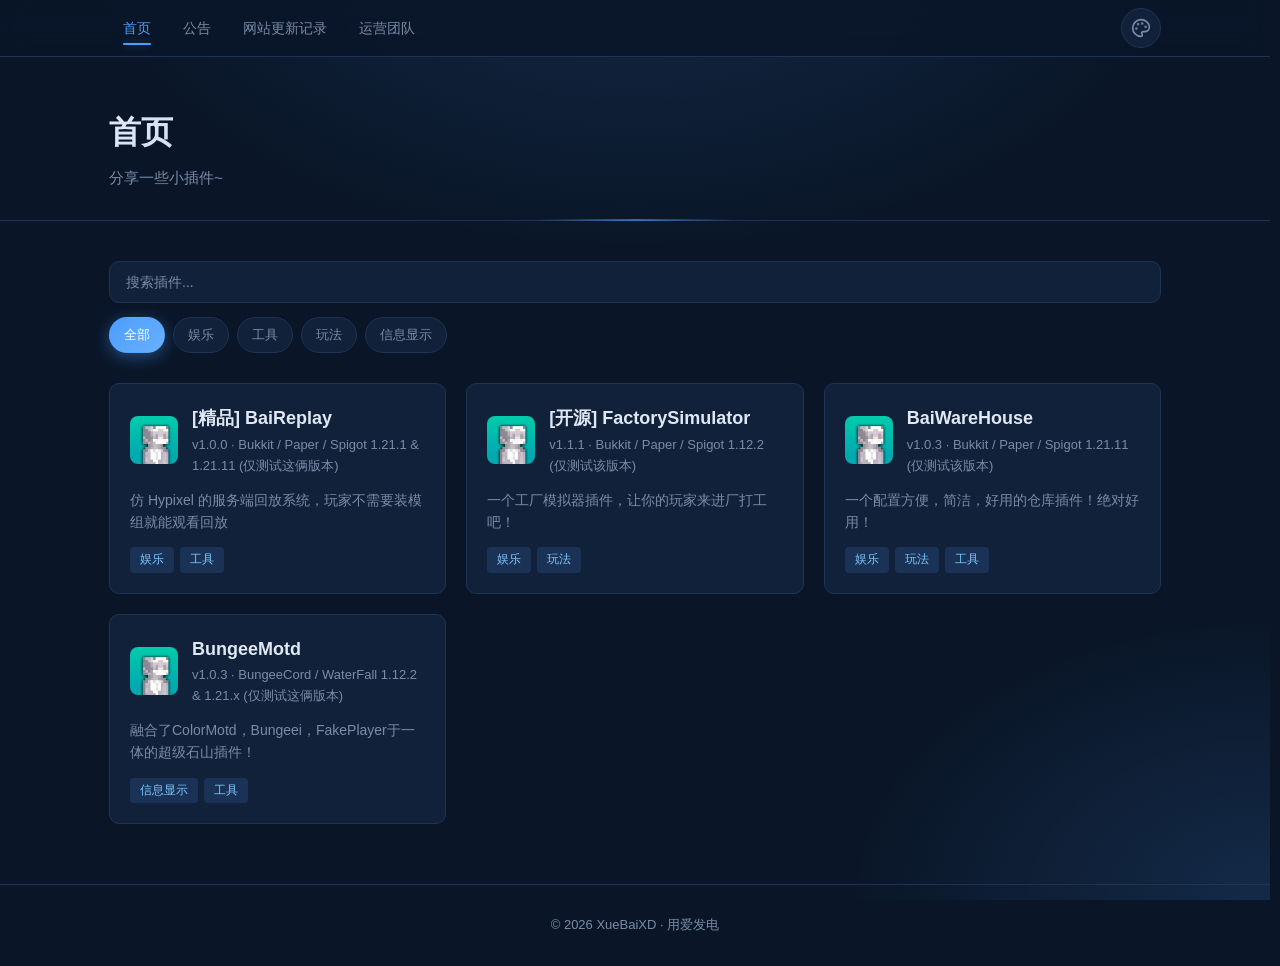
<file: index.html>
<!DOCTYPE html>
<html lang="zh-CN">
<head>
    <meta charset="UTF-8">
    <meta name="viewport" content="width=device-width, initial-scale=1.0">
    <title>雪白的插件小屋</title>
    <!-- 提前设置主题 class，避免闪烁 -->
    <script>
        (function () {
            try {
                var saved = localStorage.getItem('BaiReplay-theme') || 'blue';
                document.documentElement.className = 'theme-' + saved;
            } catch (e) {}
        })();
    </script>

    <!-- 主题变量 -->
    <link rel="stylesheet" href="css/themes/blue.css">
    <link rel="stylesheet" href="css/themes/purple.css">
    <link rel="stylesheet" href="css/themes/green.css">
    <link rel="stylesheet" href="css/themes/orange.css">
    <link rel="stylesheet" href="css/themes/pink.css">
    <link rel="stylesheet" href="css/themes/cyan.css">
    <link rel="stylesheet" href="css/themes/light.css">

    <!-- 主样式 -->
    <link rel="stylesheet" href="css/base.css">

    <!-- 页面专属 -->
    <link rel="icon" type="image/png" href="images/favicon.png">
    <!-- plugin.html / post.html / announcements.html / site-changelog.html 额外加 highlight.js 的样式 -->
</head>
<body>

<canvas id="cursorTrail"></canvas>

<nav class="site-nav">
    <div class="site-nav-inner">
        <button class="nav-toggle" id="navToggle" aria-label="菜单">
            <svg width="20" height="20" viewBox="0 0 24 24" fill="none" stroke="currentColor" stroke-width="2" stroke-linecap="round" stroke-linejoin="round">
                <line x1="3" y1="6" x2="21" y2="6"/>
                <line x1="3" y1="12" x2="21" y2="12"/>
                <line x1="3" y1="18" x2="21" y2="18"/>
            </svg>
        </button>
        <div class="nav-links" id="navLinks">
            <a href="index.html" class="nav-link active">首页</a>
            <a href="announcements.html" class="nav-link">公告</a>
            <a href="site-changelog.html" class="nav-link">网站更新记录</a>
            <a href="team.html" class="nav-link">运营团队</a>
        </div>
        <div class="theme-switcher">
            <button class="theme-toggle" id="themeToggle" title="切换配色" aria-label="切换配色">
                <svg width="20" height="20" viewBox="0 0 24 24" fill="none" stroke="currentColor" stroke-width="2" stroke-linecap="round" stroke-linejoin="round">
                    <circle cx="13.5" cy="6.5" r="0.5" fill="currentColor"/>
                    <circle cx="17.5" cy="10.5" r="0.5" fill="currentColor"/>
                    <circle cx="8.5" cy="7.5" r="0.5" fill="currentColor"/>
                    <circle cx="6.5" cy="12.5" r="0.5" fill="currentColor"/>
                    <path d="M12 2C6.5 2 2 6.5 2 12s4.5 10 10 10c.926 0 1.648-.746 1.648-1.688 0-.437-.18-.835-.437-1.125-.29-.289-.438-.652-.438-1.125a1.64 1.64 0 0 1 1.668-1.668h1.996c3.051 0 5.555-2.503 5.555-5.554C21.965 6.012 17.461 2 12 2z"/>
                </svg>
            </button>
            <div class="theme-menu" id="themeMenu">
                <div class="theme-menu-title">选择配色</div>
                <div class="theme-option" data-theme="blue"><span class="theme-dot" style="background:#4a9eff"></span>星夜蓝</div>
                <div class="theme-option" data-theme="purple"><span class="theme-dot" style="background:#b166ff"></span>幻紫</div>
                <div class="theme-option" data-theme="green"><span class="theme-dot" style="background:#22d38a"></span>翠竹</div>
                <div class="theme-option" data-theme="orange"><span class="theme-dot" style="background:#ff8a3d"></span>橙霞</div>
                <div class="theme-option" data-theme="pink"><span class="theme-dot" style="background:#ff3d8f"></span>玫红</div>
                <div class="theme-option" data-theme="cyan"><span class="theme-dot" style="background:#22d4e8"></span>天青</div>
                <div class="theme-option" data-theme="light"><span class="theme-dot" style="background:#3b82f6"></span>白昼</div>
            </div>
        </div>
    </div>
</nav>

<header class="site-header">
    <div class="container">
        <h1 class="site-title">首页</h1>
        <p class="site-subtitle">分享一些小插件~</p>
    </div>
</header>

<main class="container">

    <div class="toolbar">
        <input type="text" id="search" class="search-input" placeholder="搜索插件...">
        <div class="tag-filter" id="tagFilter"></div>
    </div>

    <div class="plugin-grid" id="pluginGrid">
        <div class="loading">加载中...</div>
    </div>

</main>

<footer class="site-footer">
    <div class="container">
        <p>© 2026 XueBaiXD · 用爱发电</p>
    </div>
</footer>

<script src="js/theme.js"></script>
<script src="js/main.js"></script>
</body>
</html>
</file>
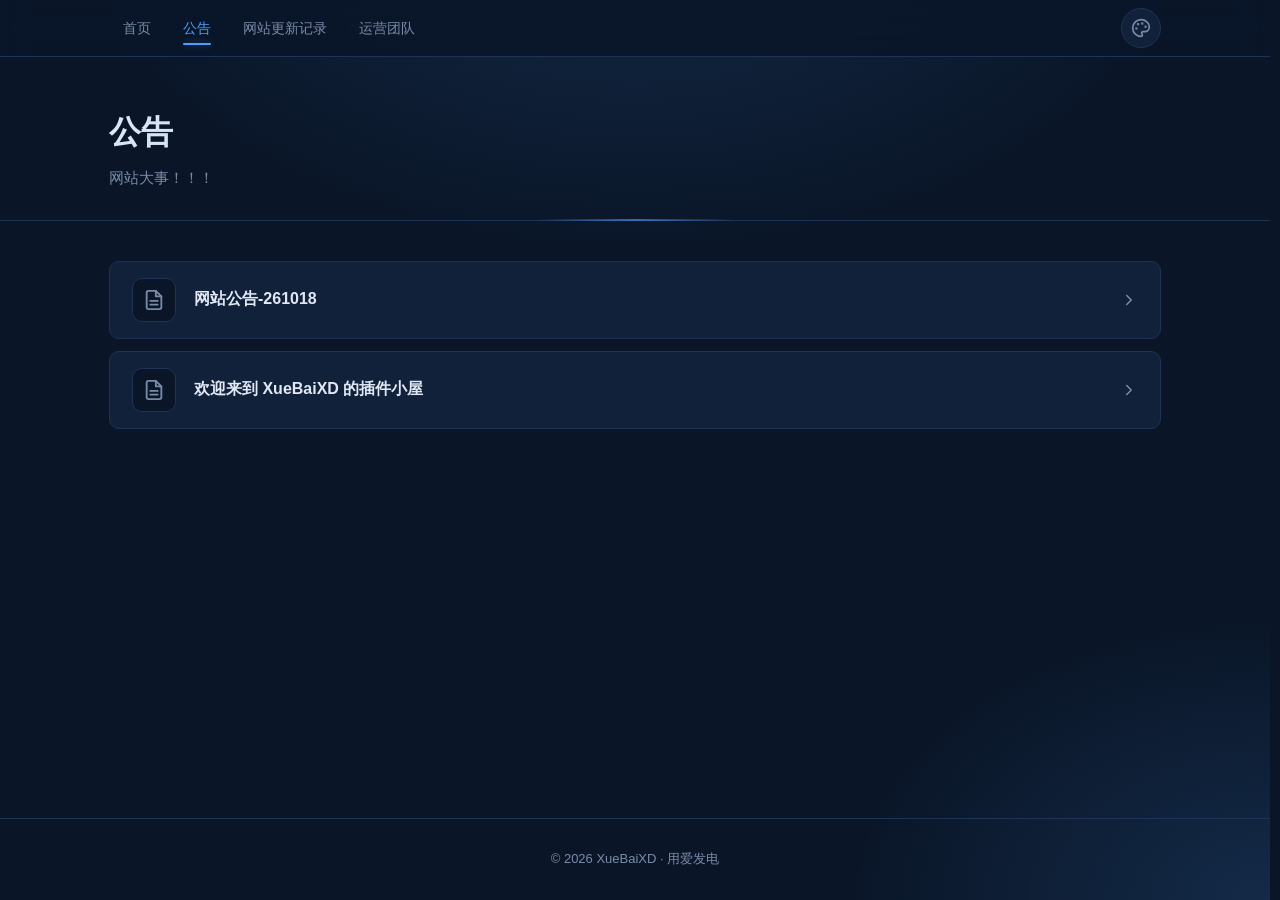
<file: announcements.html>
<!DOCTYPE html>
<html lang="zh-CN">
<head>
    <meta charset="UTF-8">
    <meta name="viewport" content="width=device-width, initial-scale=1.0">
    <title>雪白的插件小屋</title>
    <!-- 提前设置主题 class，避免闪烁 -->
    <script>
        (function () {
            try {
                var saved = localStorage.getItem('BaiReplay-theme') || 'blue';
                document.documentElement.className = 'theme-' + saved;
            } catch (e) {}
        })();
    </script>

    <!-- 主题变量 -->
    <link rel="stylesheet" href="css/themes/blue.css">
    <link rel="stylesheet" href="css/themes/purple.css">
    <link rel="stylesheet" href="css/themes/green.css">
    <link rel="stylesheet" href="css/themes/orange.css">
    <link rel="stylesheet" href="css/themes/pink.css">
    <link rel="stylesheet" href="css/themes/cyan.css">
    <link rel="stylesheet" href="css/themes/light.css">

    <!-- 主样式 -->
    <link rel="stylesheet" href="css/base.css">

    <!-- 页面专属 -->
    <link rel="icon" type="image/png" href="images/favicon.png">
    <!-- plugin.html / post.html / announcements.html / site-changelog.html 额外加 highlight.js 的样式 -->
</head>
<body data-list="announcements">

<canvas id="cursorTrail"></canvas>

<nav class="site-nav">
    <div class="site-nav-inner">
        <button class="nav-toggle" id="navToggle" aria-label="菜单">
            <svg width="20" height="20" viewBox="0 0 24 24" fill="none" stroke="currentColor" stroke-width="2" stroke-linecap="round" stroke-linejoin="round">
                <line x1="3" y1="6" x2="21" y2="6"/>
                <line x1="3" y1="12" x2="21" y2="12"/>
                <line x1="3" y1="18" x2="21" y2="18"/>
            </svg>
        </button>
        <div class="nav-links" id="navLinks">
            <a href="index.html" class="nav-link">首页</a>
            <a href="announcements.html" class="nav-link active">公告</a>
            <a href="site-changelog.html" class="nav-link">网站更新记录</a>
            <a href="team.html" class="nav-link">运营团队</a>
        </div>
        <div class="theme-switcher">
            <button class="theme-toggle" id="themeToggle" title="切换配色" aria-label="切换配色">
                <svg width="20" height="20" viewBox="0 0 24 24" fill="none" stroke="currentColor" stroke-width="2" stroke-linecap="round" stroke-linejoin="round">
                    <circle cx="13.5" cy="6.5" r="0.5" fill="currentColor"/>
                    <circle cx="17.5" cy="10.5" r="0.5" fill="currentColor"/>
                    <circle cx="8.5" cy="7.5" r="0.5" fill="currentColor"/>
                    <circle cx="6.5" cy="12.5" r="0.5" fill="currentColor"/>
                    <path d="M12 2C6.5 2 2 6.5 2 12s4.5 10 10 10c.926 0 1.648-.746 1.648-1.688 0-.437-.18-.835-.437-1.125-.29-.289-.438-.652-.438-1.125a1.64 1.64 0 0 1 1.668-1.668h1.996c3.051 0 5.555-2.503 5.555-5.554C21.965 6.012 17.461 2 12 2z"/>
                </svg>
            </button>
            <div class="theme-menu" id="themeMenu">
                <div class="theme-menu-title">选择配色</div>
                <div class="theme-option" data-theme="blue"><span class="theme-dot" style="background:#4a9eff"></span>星夜蓝</div>
                <div class="theme-option" data-theme="purple"><span class="theme-dot" style="background:#b166ff"></span>幻紫</div>
                <div class="theme-option" data-theme="green"><span class="theme-dot" style="background:#22d38a"></span>翠竹</div>
                <div class="theme-option" data-theme="orange"><span class="theme-dot" style="background:#ff8a3d"></span>橙霞</div>
                <div class="theme-option" data-theme="pink"><span class="theme-dot" style="background:#ff3d8f"></span>玫红</div>
                <div class="theme-option" data-theme="cyan"><span class="theme-dot" style="background:#22d4e8"></span>天青</div>
                <div class="theme-option" data-theme="light"><span class="theme-dot" style="background:#3b82f6"></span>白昼</div>
            </div>
        </div>
    </div>
</nav>

<header class="site-header">
    <div class="container">
        <h1 class="site-title">公告</h1>
        <p class="site-subtitle">网站大事！！！</p>
    </div>
</header>

<main class="container">
    <div class="post-list" id="postList">
        <div class="loading">加载中...</div>
    </div>
</main>

<footer class="site-footer">
    <div class="container">
        <p>© 2026 XueBaiXD · 用爱发电</p>
    </div>
</footer>

<script src="js/theme.js"></script>
<script src="js/list.js"></script>
</body>
</html>
</file>
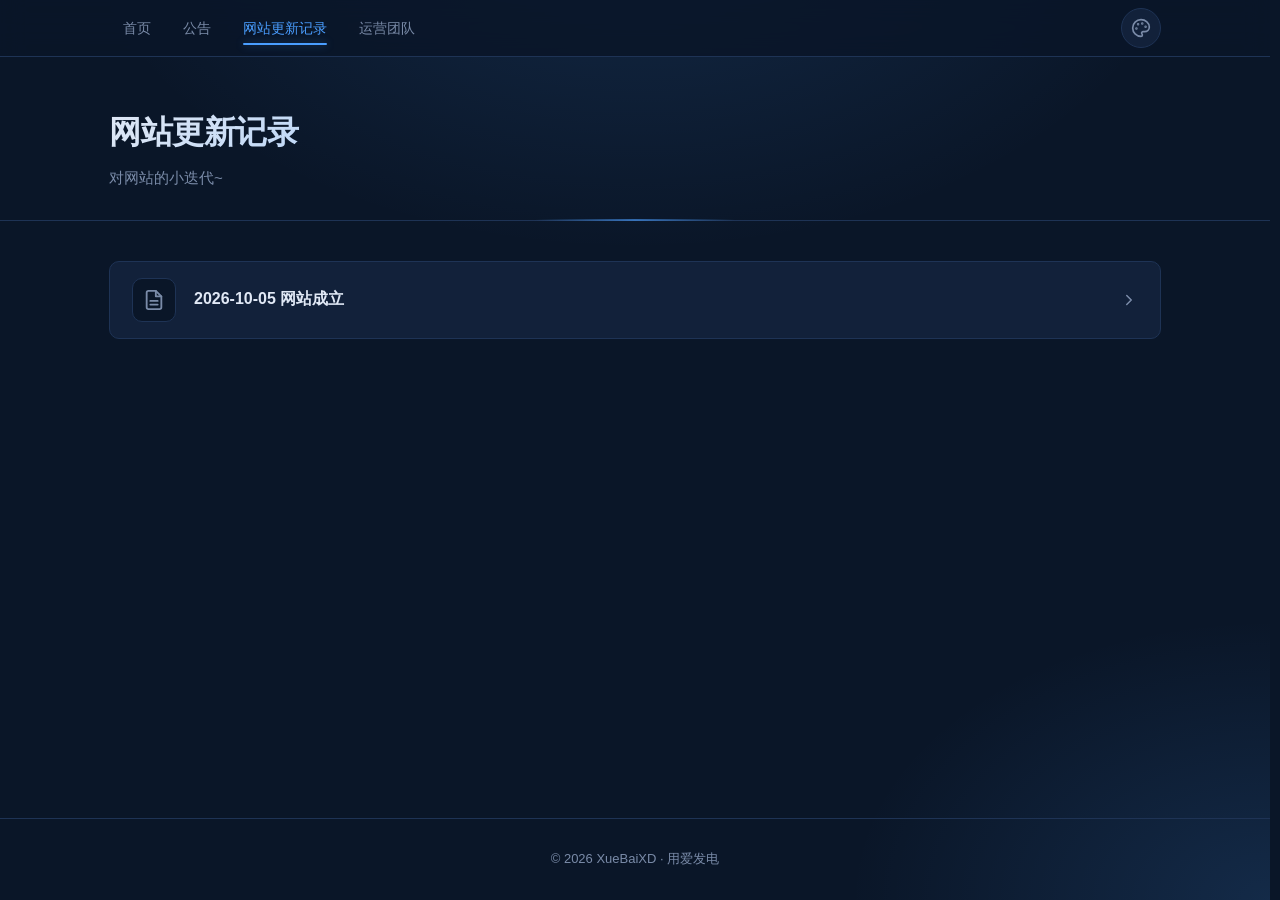
<file: site-changelog.html>
<!DOCTYPE html>
<html lang="zh-CN">
<head>
    <meta charset="UTF-8">
    <meta name="viewport" content="width=device-width, initial-scale=1.0">
    <title>雪白的插件小屋</title>
    <!-- 提前设置主题 class，避免闪烁 -->
    <script>
        (function () {
            try {
                var saved = localStorage.getItem('BaiReplay-theme') || 'blue';
                document.documentElement.className = 'theme-' + saved;
            } catch (e) {}
        })();
    </script>

    <!-- 主题变量 -->
    <link rel="stylesheet" href="css/themes/blue.css">
    <link rel="stylesheet" href="css/themes/purple.css">
    <link rel="stylesheet" href="css/themes/green.css">
    <link rel="stylesheet" href="css/themes/orange.css">
    <link rel="stylesheet" href="css/themes/pink.css">
    <link rel="stylesheet" href="css/themes/cyan.css">
    <link rel="stylesheet" href="css/themes/light.css">

    <!-- 主样式 -->
    <link rel="stylesheet" href="css/base.css">

    <!-- 页面专属 -->
    <link rel="icon" type="image/png" href="images/favicon.png">
    <!-- plugin.html / post.html / announcements.html / site-changelog.html 额外加 highlight.js 的样式 -->
</head>
<body data-list="site-changelogs">

<canvas id="cursorTrail"></canvas>

<nav class="site-nav">
    <div class="site-nav-inner">
        <button class="nav-toggle" id="navToggle" aria-label="菜单">
            <svg width="20" height="20" viewBox="0 0 24 24" fill="none" stroke="currentColor" stroke-width="2" stroke-linecap="round" stroke-linejoin="round">
                <line x1="3" y1="6" x2="21" y2="6"/>
                <line x1="3" y1="12" x2="21" y2="12"/>
                <line x1="3" y1="18" x2="21" y2="18"/>
            </svg>
        </button>
        <div class="nav-links" id="navLinks">
            <a href="index.html" class="nav-link">首页</a>
            <a href="announcements.html" class="nav-link">公告</a>
            <a href="site-changelog.html" class="nav-link active">网站更新记录</a>
            <a href="team.html" class="nav-link">运营团队</a>
        </div>
        <div class="theme-switcher">
            <button class="theme-toggle" id="themeToggle" title="切换配色" aria-label="切换配色">
                <svg width="20" height="20" viewBox="0 0 24 24" fill="none" stroke="currentColor" stroke-width="2" stroke-linecap="round" stroke-linejoin="round">
                    <circle cx="13.5" cy="6.5" r="0.5" fill="currentColor"/>
                    <circle cx="17.5" cy="10.5" r="0.5" fill="currentColor"/>
                    <circle cx="8.5" cy="7.5" r="0.5" fill="currentColor"/>
                    <circle cx="6.5" cy="12.5" r="0.5" fill="currentColor"/>
                    <path d="M12 2C6.5 2 2 6.5 2 12s4.5 10 10 10c.926 0 1.648-.746 1.648-1.688 0-.437-.18-.835-.437-1.125-.29-.289-.438-.652-.438-1.125a1.64 1.64 0 0 1 1.668-1.668h1.996c3.051 0 5.555-2.503 5.555-5.554C21.965 6.012 17.461 2 12 2z"/>
                </svg>
            </button>
            <div class="theme-menu" id="themeMenu">
                <div class="theme-menu-title">选择配色</div>
                <div class="theme-option" data-theme="blue"><span class="theme-dot" style="background:#4a9eff"></span>星夜蓝</div>
                <div class="theme-option" data-theme="purple"><span class="theme-dot" style="background:#b166ff"></span>幻紫</div>
                <div class="theme-option" data-theme="green"><span class="theme-dot" style="background:#22d38a"></span>翠竹</div>
                <div class="theme-option" data-theme="orange"><span class="theme-dot" style="background:#ff8a3d"></span>橙霞</div>
                <div class="theme-option" data-theme="pink"><span class="theme-dot" style="background:#ff3d8f"></span>玫红</div>
                <div class="theme-option" data-theme="cyan"><span class="theme-dot" style="background:#22d4e8"></span>天青</div>
                <div class="theme-option" data-theme="light"><span class="theme-dot" style="background:#3b82f6"></span>白昼</div>
            </div>
        </div>
    </div>
</nav>

<header class="site-header">
    <div class="container">
        <h1 class="site-title">网站更新记录</h1>
        <p class="site-subtitle">对网站的小迭代~</p>
    </div>
</header>

<main class="container">
    <div class="post-list" id="postList">
        <div class="loading">加载中...</div>
    </div>
</main>

<footer class="site-footer">
    <div class="container">
        <p>© 2026 XueBaiXD · 用爱发电</p>
    </div>
</footer>

<script src="js/theme.js"></script>
<script src="js/list.js"></script>
</body>
</html>
</file>
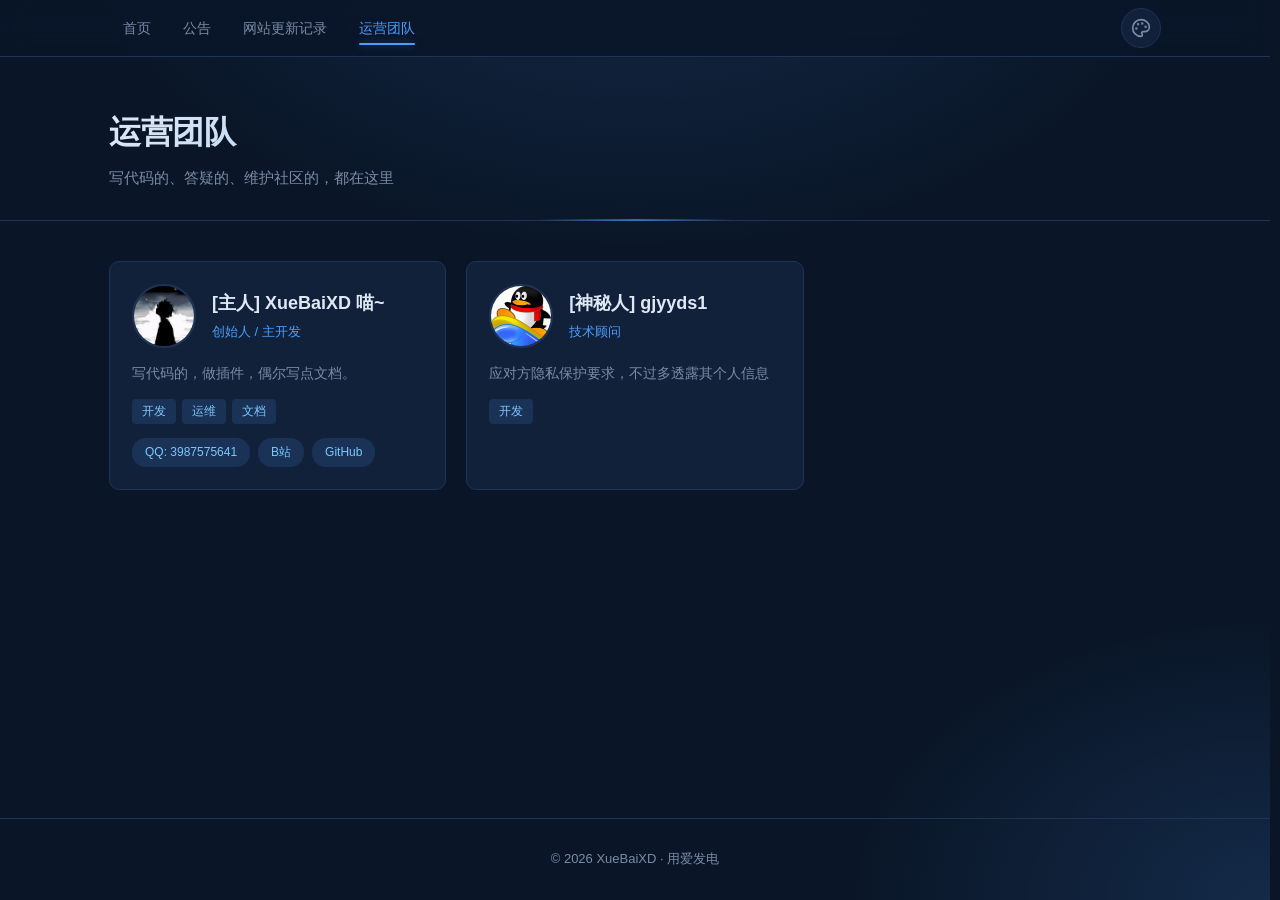
<file: team.html>
<!DOCTYPE html>
<html lang="zh-CN">
<head>
    <meta charset="UTF-8">
    <meta name="viewport" content="width=device-width, initial-scale=1.0">
    <title>雪白的插件小屋</title>
    <!-- 提前设置主题 class，避免闪烁 -->
    <script>
        (function () {
            try {
                var saved = localStorage.getItem('BaiReplay-theme') || 'blue';
                document.documentElement.className = 'theme-' + saved;
            } catch (e) {}
        })();
    </script>

    <!-- 主题变量 -->
    <link rel="stylesheet" href="css/themes/blue.css">
    <link rel="stylesheet" href="css/themes/purple.css">
    <link rel="stylesheet" href="css/themes/green.css">
    <link rel="stylesheet" href="css/themes/orange.css">
    <link rel="stylesheet" href="css/themes/pink.css">
    <link rel="stylesheet" href="css/themes/cyan.css">
    <link rel="stylesheet" href="css/themes/light.css">

    <!-- 主样式 -->
    <link rel="stylesheet" href="css/base.css">

    <!-- 页面专属 -->
    <link rel="icon" type="image/png" href="images/favicon.png">
    <!-- plugin.html / post.html / announcements.html / site-changelog.html 额外加 highlight.js 的样式 -->
</head>
<body>

<canvas id="cursorTrail"></canvas>

<nav class="site-nav">
    <div class="site-nav-inner">
        <button class="nav-toggle" id="navToggle" aria-label="菜单">
            <svg width="20" height="20" viewBox="0 0 24 24" fill="none" stroke="currentColor" stroke-width="2" stroke-linecap="round" stroke-linejoin="round">
                <line x1="3" y1="6" x2="21" y2="6"/>
                <line x1="3" y1="12" x2="21" y2="12"/>
                <line x1="3" y1="18" x2="21" y2="18"/>
            </svg>
        </button>
        <div class="nav-links" id="navLinks">
            <a href="index.html" class="nav-link">首页</a>
            <a href="announcements.html" class="nav-link">公告</a>
            <a href="site-changelog.html" class="nav-link">网站更新记录</a>
            <a href="team.html" class="nav-link active">运营团队</a>
        </div>
        <div class="theme-switcher">
            <button class="theme-toggle" id="themeToggle" title="切换配色" aria-label="切换配色">
                <svg width="20" height="20" viewBox="0 0 24 24" fill="none" stroke="currentColor" stroke-width="2" stroke-linecap="round" stroke-linejoin="round">
                    <circle cx="13.5" cy="6.5" r="0.5" fill="currentColor"/>
                    <circle cx="17.5" cy="10.5" r="0.5" fill="currentColor"/>
                    <circle cx="8.5" cy="7.5" r="0.5" fill="currentColor"/>
                    <circle cx="6.5" cy="12.5" r="0.5" fill="currentColor"/>
                    <path d="M12 2C6.5 2 2 6.5 2 12s4.5 10 10 10c.926 0 1.648-.746 1.648-1.688 0-.437-.18-.835-.437-1.125-.29-.289-.438-.652-.438-1.125a1.64 1.64 0 0 1 1.668-1.668h1.996c3.051 0 5.555-2.503 5.555-5.554C21.965 6.012 17.461 2 12 2z"/>
                </svg>
            </button>
            <div class="theme-menu" id="themeMenu">
                <div class="theme-menu-title">选择配色</div>
                <div class="theme-option" data-theme="blue"><span class="theme-dot" style="background:#4a9eff"></span>星夜蓝</div>
                <div class="theme-option" data-theme="purple"><span class="theme-dot" style="background:#b166ff"></span>幻紫</div>
                <div class="theme-option" data-theme="green"><span class="theme-dot" style="background:#22d38a"></span>翠竹</div>
                <div class="theme-option" data-theme="orange"><span class="theme-dot" style="background:#ff8a3d"></span>橙霞</div>
                <div class="theme-option" data-theme="pink"><span class="theme-dot" style="background:#ff3d8f"></span>玫红</div>
                <div class="theme-option" data-theme="cyan"><span class="theme-dot" style="background:#22d4e8"></span>天青</div>
                <div class="theme-option" data-theme="light"><span class="theme-dot" style="background:#3b82f6"></span>白昼</div>
            </div>
        </div>
    </div>
</nav>

<header class="site-header">
    <div class="container">
        <h1 class="site-title">运营团队</h1>
        <p class="site-subtitle">写代码的、答疑的、维护社区的，都在这里</p>
    </div>
</header>

<main class="container">
    <div class="team-grid" id="teamGrid">
        <div class="loading">加载中...</div>
    </div>
</main>

<footer class="site-footer">
    <div class="container">
        <p>© 2026 XueBaiXD · 用爱发电</p>
    </div>
</footer>

<script src="js/theme.js"></script>
<script src="js/team.js"></script>
</body>
</html>
</file>
<file: css/themes/blue.css>
.theme-blue {
    --bg: #0a1628;
    --bg-card: #12213a;
    --bg-card-hover: #172a48;
    --border: #1e3355;
    --text: #e0e8f5;
    --text-dim: #7a8ba8;
    --primary: #4a9eff;
    --primary-hover: #6ab0ff;
    --glow: rgba(74, 158, 255, 0.15);
    --glow-strong: rgba(74, 158, 255, 0.4);
    --pre-bg: #060f1c;
    --code-color: #7ec8ff;
    --tag-bg: rgba(74, 158, 255, 0.14);
    --tag-color: #7ec8ff;
    --nav-bg: rgba(10, 22, 40, 0.85);
    --nav-solid: #0a1628;
    --radius: 10px;
}
</file>
<file: css/themes/purple.css>
.theme-purple {
    --bg: #160a26;
    --bg-card: #221038;
    --bg-card-hover: #2c1548;
    --border: #3a1e5c;
    --text: #ede0ff;
    --text-dim: #9a7fba;
    --primary: #b166ff;
    --primary-hover: #c488ff;
    --glow: rgba(177, 102, 255, 0.18);
    --glow-strong: rgba(177, 102, 255, 0.45);
    --pre-bg: #0c0517;
    --code-color: #d8b4fe;
    --tag-bg: rgba(177, 102, 255, 0.14);
    --tag-color: #d8b4fe;
    --nav-bg: rgba(22, 10, 38, 0.85);
    --nav-solid: #160a26;
    --radius: 10px;
}
</file>
<file: css/themes/green.css>
.theme-green {
    --bg: #061a12;
    --bg-card: #0d281c;
    --bg-card-hover: #133526;
    --border: #1a4832;
    --text: #dcf0e5;
    --text-dim: #6d9c85;
    --primary: #22d38a;
    --primary-hover: #4ade9f;
    --glow: rgba(34, 211, 138, 0.15);
    --glow-strong: rgba(34, 211, 138, 0.42);
    --pre-bg: #030d08;
    --code-color: #6ee7b7;
    --tag-bg: rgba(34, 211, 138, 0.14);
    --tag-color: #6ee7b7;
    --nav-bg: rgba(6, 26, 18, 0.85);
    --nav-solid: #061a12;
    --radius: 10px;
}
</file>
<file: css/themes/orange.css>
.theme-orange {
    --bg: #1a0e05;
    --bg-card: #2a1708;
    --bg-card-hover: #3a200c;
    --border: #4d2b10;
    --text: #f5e4d2;
    --text-dim: #b08d6a;
    --primary: #ff8a3d;
    --primary-hover: #ffa565;
    --glow: rgba(255, 138, 61, 0.15);
    --glow-strong: rgba(255, 138, 61, 0.42);
    --pre-bg: #0d0602;
    --code-color: #fdba74;
    --tag-bg: rgba(255, 138, 61, 0.14);
    --tag-color: #fdba74;
    --nav-bg: rgba(26, 14, 5, 0.85);
    --nav-solid: #1a0e05;
    --radius: 10px;
}
</file>
<file: css/themes/pink.css>
.theme-pink {
    --bg: #1c0812;
    --bg-card: #2b0e1c;
    --bg-card-hover: #3d1428;
    --border: #521a35;
    --text: #f5dce8;
    --text-dim: #b37e98;
    --primary: #ff3d8f;
    --primary-hover: #ff6baa;
    --glow: rgba(255, 61, 143, 0.16);
    --glow-strong: rgba(255, 61, 143, 0.42);
    --pre-bg: #0e0409;
    --code-color: #f9a8d4;
    --tag-bg: rgba(255, 61, 143, 0.14);
    --tag-color: #f9a8d4;
    --nav-bg: rgba(28, 8, 18, 0.85);
    --nav-solid: #1c0812;
    --radius: 10px;
}
</file>
<file: css/themes/cyan.css>
.theme-cyan {
    --bg: #04181e;
    --bg-card: #082630;
    --bg-card-hover: #0d3542;
    --border: #134855;
    --text: #d6ecf2;
    --text-dim: #6e9ba8;
    --primary: #22d4e8;
    --primary-hover: #56e1f2;
    --glow: rgba(34, 212, 232, 0.15);
    --glow-strong: rgba(34, 212, 232, 0.42);
    --pre-bg: #020a0d;
    --code-color: #67e8f9;
    --tag-bg: rgba(34, 212, 232, 0.14);
    --tag-color: #67e8f9;
    --nav-bg: rgba(4, 24, 30, 0.85);
    --nav-solid: #04181e;
    --radius: 10px;
}
</file>
<file: css/themes/light.css>
.theme-light {
    --bg: #f5f7fa;
    --bg-card: #ffffff;
    --bg-card-hover: #eef3fa;
    --border: #dfe5ed;
    --text: #0f1a2e;
    --text-dim: #64748b;
    --primary: #3b82f6;
    --primary-hover: #60a5fa;
    --glow: rgba(59, 130, 246, 0.06);
    --glow-strong: rgba(59, 130, 246, 0.28);
    --pre-bg: #f0f4f9;
    --code-color: #d6336c;
    --tag-bg: rgba(59, 130, 246, 0.1);
    --tag-color: #2563eb;
    --nav-bg: rgba(255, 255, 255, 0.85);
    --nav-solid: #ffffff;
    --radius: 10px;
}
</file>
<file: css/base.css>
/* ===== 基础 ===== */
* {
    box-sizing: border-box;
    margin: 0;
    padding: 0;
}

/* ===== 全局 ===== */
html {
    overflow-y: scroll;
    scrollbar-gutter: stable;
}

html, body {
    color: var(--text);
    font-family: -apple-system, BlinkMacSystemFont, "Segoe UI", "PingFang SC", "Microsoft YaHei", sans-serif;
    line-height: 1.6;
    min-height: 100vh;
}

body {
    display: flex;
    flex-direction: column;
    background:
        radial-gradient(ellipse 800px 500px at 50% -100px, var(--glow) 0%, transparent 70%),
        radial-gradient(ellipse 600px 400px at 100% 100%, var(--glow) 0%, transparent 70%),
        var(--bg);
    background-attachment: fixed;
    transition: background 0.5s ease, color 0.4s ease;
}

a {
    color: var(--primary);
    text-decoration: none;
    transition: color 0.15s;
}
a:hover {
    color: var(--primary-hover);
}

.container {
    max-width: 1100px;
    margin: 0 auto;
    padding: 0 24px;
    width: 100%;
}

/* ===== 滚动条跟随主题 ===== */
::-webkit-scrollbar {
    width: 10px;
    height: 10px;
}
::-webkit-scrollbar-track {
    background: var(--bg);
}
::-webkit-scrollbar-thumb {
    background: var(--border);
    border-radius: 5px;
    transition: background 0.2s;
}
::-webkit-scrollbar-thumb:hover {
    background: var(--primary);
}

/* ===== 鼠标拖尾 ===== */
#cursorTrail {
    position: fixed;
    inset: 0;
    pointer-events: none;
    z-index: 9998;
}

/* ===== 顶部导航栏 ===== */
.site-nav {
    position: sticky;
    top: 0;
    z-index: 500;
    background: var(--nav-bg);
    backdrop-filter: blur(12px);
    -webkit-backdrop-filter: blur(12px);
    border-bottom: 1px solid var(--border);
    transition: background 0.4s ease, border-color 0.4s ease;
}

.site-nav-inner {
    max-width: 1100px;
    margin: 0 auto;
    padding: 0 24px;
    height: 56px;
    display: flex;
    align-items: center;
    gap: 8px;
}

.nav-toggle {
    display: none;
    width: 40px;
    height: 40px;
    border-radius: 8px;
    background: transparent;
    border: 1px solid var(--border);
    color: var(--text-dim);
    cursor: pointer;
    align-items: center;
    justify-content: center;
    padding: 0;
    transition: all 0.2s;
    flex-shrink: 0;
}
.nav-toggle:hover,
.nav-toggle.active {
    color: var(--primary);
    border-color: var(--primary);
}

.nav-links {
    display: flex;
    align-items: center;
    gap: 4px;
    flex: 1;
}

.nav-link {
    color: var(--text-dim);
    font-size: 14px;
    font-weight: 500;
    padding: 8px 14px;
    border-radius: 6px;
    position: relative;
    transition: all 0.2s;
    white-space: nowrap;
}

.nav-link:hover {
    color: var(--text);
    background: var(--bg-card);
}

.nav-link.active {
    color: var(--primary);
}

.nav-link.active::after {
    content: '';
    position: absolute;
    left: 14px;
    right: 14px;
    bottom: 2px;
    height: 2px;
    background: var(--primary);
    box-shadow: 0 0 8px var(--glow-strong);
    border-radius: 1px;
}

/* ===== 头部 ===== */
.site-header {
    padding: 50px 0 30px;
    border-bottom: 1px solid var(--border);
    margin-bottom: 40px;
    position: relative;
    transition: border-color 0.4s ease;
}
.site-header::after {
    content: '';
    position: absolute;
    left: 50%;
    bottom: -1px;
    transform: translateX(-50%);
    width: 200px;
    height: 2px;
    background: linear-gradient(90deg, transparent, var(--primary), transparent);
    opacity: 0.6;
}

.site-header.compact {
    padding: 30px 0 20px;
    margin-bottom: 30px;
}
.site-header.compact::after {
    display: none;
}

.header-top {
    display: flex;
    justify-content: space-between;
    align-items: center;
    gap: 16px;
}

.site-title {
    font-size: 32px;
    font-weight: 700;
    letter-spacing: -0.5px;
    background: linear-gradient(135deg, var(--text) 0%, var(--primary) 100%);
    -webkit-background-clip: text;
    -webkit-text-fill-color: transparent;
    background-clip: text;
}

.site-subtitle {
    color: var(--text-dim);
    margin-top: 8px;
    font-size: 15px;
}

.back-link {
    color: var(--text-dim);
    font-size: 14px;
}

/* ===== 主题切换器 ===== */
.theme-switcher {
    position: relative;
    flex-shrink: 0;
    z-index: 600;
}

.theme-toggle {
    width: 40px;
    height: 40px;
    border-radius: 50%;
    background: var(--bg-card);
    border: 1px solid var(--border);
    color: var(--text-dim);
    cursor: pointer;
    display: flex;
    align-items: center;
    justify-content: center;
    transition: all 0.3s;
    padding: 0;
}
.theme-toggle:hover {
    color: var(--primary);
    border-color: var(--primary);
    transform: rotate(15deg);
    box-shadow: 0 0 20px var(--glow-strong);
}

.theme-menu {
    position: absolute;
    top: calc(100% + 8px);
    right: 0;
    min-width: 170px;
    background: var(--bg-card);
    border: 1px solid var(--border);
    border-radius: var(--radius);
    padding: 6px;
    box-shadow: 0 16px 40px rgba(0, 0, 0, 0.4), 0 0 0 1px var(--glow);
    opacity: 0;
    visibility: hidden;
    transform: translateY(-8px);
    transition: opacity 0.25s, transform 0.25s, visibility 0.25s;
    z-index: 999999;
}

.theme-menu.show {
    opacity: 1;
    visibility: visible;
    transform: translateY(0);
    z-index: 999999;
}

.theme-menu-title {
    font-size: 12px;
    color: var(--text-dim);
    padding: 6px 10px 8px;
    border-bottom: 1px solid var(--border);
    margin-bottom: 4px;
    letter-spacing: 0.5px;
}

.theme-option {
    display: flex;
    align-items: center;
    gap: 10px;
    padding: 8px 10px;
    border-radius: 6px;
    font-size: 14px;
    cursor: pointer;
    transition: background 0.15s;
    color: var(--text);
}

.theme-option:hover {
    background: var(--bg-card-hover);
}

.theme-option.active {
    background: var(--tag-bg);
    color: var(--primary);
    font-weight: 500;
}

.theme-dot {
    width: 14px;
    height: 14px;
    border-radius: 50%;
    flex-shrink: 0;
    box-shadow: 0 0 0 2px var(--bg-card), 0 0 0 3px rgba(255, 255, 255, 0.06);
}

/* ===== 工具栏 ===== */
.toolbar {
    display: flex;
    flex-direction: column;
    gap: 14px;
    margin-bottom: 30px;
    align-items: stretch;
}

.search-input {
    width: 100%;
    background: var(--bg-card);
    border: 1px solid var(--border);
    border-radius: var(--radius);
    padding: 12px 16px;
    color: var(--text);
    font-size: 14px;
    outline: none;
    transition: border-color 0.2s, box-shadow 0.2s, background 0.4s ease;
}
.search-input:focus {
    border-color: var(--primary);
    box-shadow: 0 0 0 3px var(--glow);
}
.search-input::placeholder {
    color: var(--text-dim);
}

.tag-filter {
    display: flex;
    gap: 8px;
    flex-wrap: wrap;
    align-items: center;
}

.tag-btn {
    background: var(--bg-card);
    border: 1px solid var(--border);
    color: var(--text-dim);
    padding: 8px 14px;
    border-radius: 20px;
    font-size: 13px;
    cursor: pointer;
    transition: all 0.2s;
}
.tag-btn:hover {
    border-color: var(--primary);
    color: var(--text);
    box-shadow: 0 0 12px var(--glow);
}
.tag-btn.active {
    background: linear-gradient(135deg, var(--primary), var(--primary-hover));
    border-color: transparent;
    color: white;
    box-shadow: 0 4px 16px var(--glow-strong);
}

/* ===== 插件卡片 ===== */
.plugin-grid {
    display: grid;
    grid-template-columns: repeat(auto-fill, minmax(300px, 1fr));
    gap: 20px;
    margin-bottom: 60px;
}

.plugin-card {
    background: var(--bg-card);
    border: 1px solid var(--border);
    border-radius: var(--radius);
    padding: 20px;
    cursor: pointer;
    transition: all 0.3s;
    display: block;
    color: inherit;
    position: relative;
    overflow: hidden;
}
.plugin-card::before {
    content: '';
    position: absolute;
    inset: 0;
    border-radius: var(--radius);
    background: linear-gradient(135deg, var(--glow) 0%, transparent 50%);
    opacity: 0;
    transition: opacity 0.3s;
    pointer-events: none;
}
.plugin-card:hover {
    background: var(--bg-card-hover);
    border-color: var(--primary);
    transform: translateY(-3px);
    box-shadow: 0 12px 32px rgba(0, 0, 0, 0.35), 0 0 24px var(--glow);
}
.plugin-card:hover::before {
    opacity: 1;
}

.plugin-card-header {
    display: flex;
    gap: 14px;
    align-items: center;
    margin-bottom: 12px;
    position: relative;
    z-index: 1;
}

.plugin-icon {
    width: 48px;
    height: 48px;
    border-radius: 8px;
    background: var(--bg);
    object-fit: cover;
    flex-shrink: 0;
}

.plugin-icon-placeholder {
    width: 48px;
    height: 48px;
    border-radius: 8px;
    background: linear-gradient(135deg, var(--primary), var(--primary-hover));
    display: flex;
    align-items: center;
    justify-content: center;
    font-weight: 700;
    color: white;
    font-size: 20px;
    flex-shrink: 0;
    box-shadow: 0 4px 12px var(--glow-strong);
}

.plugin-name {
    font-size: 18px;
    font-weight: 600;
    margin-bottom: 2px;
}

.plugin-meta {
    font-size: 13px;
    color: var(--text-dim);
}

.plugin-desc {
    color: var(--text-dim);
    font-size: 14px;
    margin-bottom: 14px;
    min-height: 42px;
    position: relative;
    z-index: 1;
}

.plugin-tags {
    display: flex;
    gap: 6px;
    flex-wrap: wrap;
    position: relative;
    z-index: 1;
}

.plugin-tag {
    background: var(--tag-bg);
    color: var(--tag-color);
    padding: 3px 10px;
    border-radius: 4px;
    font-size: 12px;
}

/* ===== 公告 / 网站更新记录列表 ===== */
.post-list {
    display: flex;
    flex-direction: column;
    gap: 12px;
    margin-bottom: 60px;
}

.post-item {
    display: flex;
    align-items: center;
    gap: 18px;
    padding: 16px 22px;
    background: var(--bg-card);
    border: 1px solid var(--border);
    border-radius: var(--radius);
    color: inherit;
    cursor: pointer;
    position: relative;
    overflow: hidden;
    transition: all 0.25s;
}

.post-item::before {
    content: '';
    position: absolute;
    left: 0;
    top: 0;
    bottom: 0;
    width: 3px;
    background: linear-gradient(180deg, var(--primary), var(--primary-hover));
    opacity: 0;
    transition: opacity 0.25s;
}

.post-item:hover {
    background: var(--bg-card-hover);
    border-color: var(--primary);
    transform: translateX(4px);
    box-shadow: 0 8px 24px rgba(0, 0, 0, 0.3), 0 0 20px var(--glow);
}
.post-item:hover::before {
    opacity: 1;
}
.post-item:hover .post-item-arrow {
    color: var(--primary);
    transform: translateX(3px);
}
.post-item:hover .post-item-icon {
    color: var(--primary);
    border-color: var(--primary);
    box-shadow: 0 0 16px var(--glow);
}

.post-item-icon {
    width: 44px;
    height: 44px;
    border-radius: 10px;
    background: var(--bg);
    border: 1px solid var(--border);
    display: flex;
    align-items: center;
    justify-content: center;
    color: var(--text-dim);
    flex-shrink: 0;
    transition: all 0.25s;
}

.post-item-body {
    flex: 1;
    min-width: 0;
}

.post-item-title {
    font-size: 16px;
    font-weight: 600;
    color: var(--text);
    margin-bottom: 2px;
    overflow: hidden;
    text-overflow: ellipsis;
    white-space: nowrap;
}

.post-item-summary {
    font-size: 13px;
    color: var(--text-dim);
    overflow: hidden;
    text-overflow: ellipsis;
    white-space: nowrap;
}

.post-item-date {
    font-size: 13px;
    color: var(--text-dim);
    font-variant-numeric: tabular-nums;
    flex-shrink: 0;
}

.post-item-arrow {
    color: var(--text-dim);
    flex-shrink: 0;
    transition: all 0.25s;
    display: flex;
    align-items: center;
}

/* ===== 运营团队 ===== */
.team-grid {
    display: grid;
    grid-template-columns: repeat(auto-fill, minmax(280px, 1fr));
    gap: 20px;
    margin-bottom: 60px;
}

.team-card {
    background: var(--bg-card);
    border: 1px solid var(--border);
    border-radius: var(--radius);
    padding: 22px;
    position: relative;
    overflow: hidden;
    transition: all 0.3s;
}
.team-card::before {
    content: '';
    position: absolute;
    inset: 0;
    border-radius: var(--radius);
    background: linear-gradient(135deg, var(--glow) 0%, transparent 50%);
    opacity: 0;
    transition: opacity 0.3s;
    pointer-events: none;
}
.team-card:hover {
    background: var(--bg-card-hover);
    border-color: var(--primary);
    transform: translateY(-3px);
    box-shadow: 0 12px 32px rgba(0, 0, 0, 0.35), 0 0 24px var(--glow);
}
.team-card:hover::before {
    opacity: 1;
}

.team-card-top {
    display: flex;
    gap: 16px;
    align-items: center;
    margin-bottom: 14px;
    position: relative;
    z-index: 1;
}

.team-avatar {
    width: 64px;
    height: 64px;
    border-radius: 50%;
    object-fit: cover;
    flex-shrink: 0;
    border: 2px solid var(--border);
    transition: border-color 0.3s, box-shadow 0.3s;
}
.team-card:hover .team-avatar {
    border-color: var(--primary);
    box-shadow: 0 0 20px var(--glow-strong);
}

.team-avatar-placeholder {
    width: 64px;
    height: 64px;
    border-radius: 50%;
    background: linear-gradient(135deg, var(--primary), var(--primary-hover));
    display: flex;
    align-items: center;
    justify-content: center;
    font-weight: 700;
    color: white;
    font-size: 26px;
    flex-shrink: 0;
    border: none;
}

.team-card-info {
    flex: 1;
    min-width: 0;
}

.team-name {
    font-size: 18px;
    font-weight: 600;
    margin-bottom: 4px;
    color: var(--text);
}

.team-role {
    font-size: 13px;
    color: var(--primary);
    font-weight: 500;
}

.team-desc {
    color: var(--text-dim);
    font-size: 14px;
    margin-bottom: 14px;
    position: relative;
    z-index: 1;
}

.team-links {
    display: flex;
    gap: 8px;
    flex-wrap: wrap;
    margin-top: 14px;
    position: relative;
    z-index: 1;
}

.team-link {
    font-size: 12px;
    padding: 4px 12px;
    border-radius: 14px;
    background: var(--tag-bg);
    color: var(--tag-color);
    border: 1px solid transparent;
    transition: all 0.2s;
    cursor: pointer;
}
.team-link:hover {
    border-color: var(--primary);
    color: var(--primary);
    box-shadow: 0 0 12px var(--glow);
}

.team-link-static {
    cursor: default;
}
.team-link-static:hover {
    border-color: transparent;
    box-shadow: none;
}

/* ===== 详情页头部 ===== */
.plugin-detail-header {
    display: flex;
    gap: 20px;
    align-items: flex-start;
    margin-bottom: 32px;
    padding-bottom: 32px;
    border-bottom: 1px solid var(--border);
}

.plugin-detail-icon {
    width: 96px;
    height: 96px;
    border-radius: 12px;
    object-fit: cover;
    flex-shrink: 0;
    box-shadow: 0 8px 24px var(--glow);
}

.plugin-detail-info {
    flex: 1;
}

.plugin-detail-title {
    font-size: 28px;
    font-weight: 700;
    margin-bottom: 6px;
    background: linear-gradient(135deg, var(--text) 30%, var(--primary) 100%);
    -webkit-background-clip: text;
    -webkit-text-fill-color: transparent;
    background-clip: text;
}

.plugin-detail-meta {
    color: var(--text-dim);
    font-size: 14px;
    margin-bottom: 14px;
}

.plugin-detail-actions {
    display: flex;
    gap: 10px;
    flex-wrap: wrap;
}

.btn {
    display: inline-block;
    padding: 10px 18px;
    border-radius: var(--radius);
    font-size: 14px;
    font-weight: 500;
    cursor: pointer;
    border: 1px solid transparent;
    transition: all 0.2s;
    text-align: center;
}
.btn-primary {
    background: linear-gradient(135deg, var(--primary), var(--primary-hover));
    color: white;
    box-shadow: 0 4px 16px var(--glow-strong);
}
.btn-primary:hover {
    color: white;
    transform: translateY(-1px);
    box-shadow: 0 6px 24px var(--glow-strong);
}
.btn-outline {
    background: transparent;
    border-color: var(--border);
    color: var(--text);
}
.btn-outline:hover {
    border-color: var(--primary);
    color: var(--primary);
    box-shadow: 0 0 16px var(--glow);
}

/* ===== Tab 标签栏 ===== */
.tabs {
    display: flex;
    gap: 4px;
    border-bottom: 1px solid var(--border);
    margin-bottom: 28px;
    overflow-x: auto;
    scrollbar-width: none;
}
.tabs::-webkit-scrollbar {
    display: none;
}

.tab-btn {
    background: transparent;
    border: none;
    color: var(--text-dim);
    padding: 12px 20px;
    font-size: 15px;
    font-weight: 500;
    cursor: pointer;
    position: relative;
    transition: color 0.15s;
    font-family: inherit;
    white-space: nowrap;
    flex-shrink: 0;
}

.tab-btn:hover {
    color: var(--text);
}

.tab-btn.active {
    color: var(--primary);
    text-shadow: 0 0 12px var(--glow-strong);
}

.tab-btn.active::after {
    content: '';
    position: absolute;
    left: 0;
    right: 0;
    bottom: -1px;
    height: 2px;
    background: linear-gradient(90deg, transparent, var(--primary), transparent);
    box-shadow: 0 0 12px var(--glow-strong);
}

.tab-panel {
    display: none;
}

.tab-panel.active {
    display: block;
}

/* ===== 截图 ===== */
.screenshots {
    display: grid;
    grid-template-columns: repeat(auto-fill, minmax(280px, 1fr));
    gap: 16px;
    margin-bottom: 40px;
}

.screenshot {
    width: 100%;
    border-radius: var(--radius);
    cursor: pointer;
    transition: transform 0.3s, box-shadow 0.3s;
    border: 1px solid var(--border);
    display: block;
}
.screenshot:hover {
    transform: scale(1.02);
    box-shadow: 0 12px 32px rgba(0, 0, 0, 0.4), 0 0 24px var(--glow);
}

/* ===== README ===== */
.readme {
    background: var(--bg-card);
    border: 1px solid var(--border);
    border-radius: var(--radius);
    padding: 32px;
    margin-bottom: 60px;
    overflow-x: auto;
    transition: background 0.4s ease, border-color 0.4s ease;
}

.readme h1, .readme h2, .readme h3, .readme h4 {
    margin-top: 28px;
    margin-bottom: 14px;
    font-weight: 600;
    line-height: 1.3;
}
.readme h1 { font-size: 26px; border-bottom: 1px solid var(--border); padding-bottom: 10px; }
.readme h2 { font-size: 22px; border-bottom: 1px solid var(--border); padding-bottom: 8px; }
.readme h3 { font-size: 18px; }
.readme h1:first-child, .readme h2:first-child, .readme h3:first-child {
    margin-top: 0;
}

.readme p {
    margin-bottom: 14px;
    color: var(--text);
}

.readme ul, .readme ol {
    margin-bottom: 14px;
    padding-left: 24px;
}
.readme li {
    margin-bottom: 6px;
}

.readme code {
    background: var(--bg);
    padding: 2px 6px;
    border-radius: 4px;
    font-family: "JetBrains Mono", Consolas, Monaco, monospace;
    font-size: 13px;
    color: var(--code-color);
    border: 1px solid var(--border);
}

.readme pre {
    background: var(--pre-bg);
    padding: 16px;
    border-radius: 8px;
    overflow-x: auto;
    margin-bottom: 16px;
    border: 1px solid var(--border);
    transition: background 0.4s ease, border-color 0.4s ease;
}
.readme pre code {
    background: transparent;
    padding: 0;
    color: inherit;
    font-size: 13px;
    line-height: 1.5;
    border: none;
}

.readme table {
    border-collapse: collapse;
    width: 100%;
    margin-bottom: 16px;
    font-size: 14px;
}
.readme th, .readme td {
    border: 1px solid var(--border);
    padding: 8px 12px;
    text-align: left;
}
.readme th {
    background: var(--tag-bg);
    font-weight: 600;
    color: var(--primary);
}

.readme blockquote {
    border-left: 3px solid var(--primary);
    padding-left: 16px;
    color: var(--text-dim);
    margin-bottom: 16px;
}

.readme img {
    max-width: 100%;
    border-radius: 8px;
}

.readme hr {
    border: none;
    border-top: 1px solid var(--border);
    margin: 24px 0;
}

/* ===== 灯箱 ===== */
.lightbox {
    display: none;
    position: fixed;
    inset: 0;
    background: rgba(0, 0, 0, 0.92);
    backdrop-filter: blur(6px);
    z-index: 9999;
    align-items: center;
    justify-content: center;
    cursor: zoom-out;
}
.lightbox.active {
    display: flex;
}
.lightbox img {
    max-width: 90vw;
    max-height: 90vh;
    border-radius: 8px;
    box-shadow: 0 24px 64px rgba(0, 0, 0, 0.6);
}
.lightbox-close {
    position: absolute;
    top: 20px;
    right: 30px;
    font-size: 40px;
    color: white;
    cursor: pointer;
    line-height: 1;
    transition: color 0.15s;
}
.lightbox-close:hover {
    color: var(--primary);
}

/* ===== 加载和空状态 ===== */
.loading, .empty {
    text-align: center;
    color: var(--text-dim);
    padding: 60px 0;
    font-size: 14px;
}

/* ===== 底部 ===== */
.site-footer {
    margin-top: auto;
    padding: 30px 0;
    border-top: 1px solid var(--border);
    text-align: center;
    color: var(--text-dim);
    font-size: 13px;
    transition: border-color 0.4s ease;
}

/* =====================================================
   响应式
   ===================================================== */
@media (max-width: 768px) {
    .container {
        padding: 0 16px;
    }

    .site-nav-inner {
        padding: 0 12px;
        gap: 8px;
        position: relative;
    }

    .nav-toggle {
        display: flex;
    }

    .nav-links {
        position: absolute;
        top: 100%;
        left: 0;
        right: 0;
        flex-direction: column;
        align-items: stretch;
        gap: 2px;
        padding: 8px;
        background: var(--nav-solid);
        border-bottom: 1px solid var(--border);
        box-shadow: 0 8px 24px rgba(0, 0, 0, 0.4);
        opacity: 0;
        visibility: hidden;
        transform: translateY(-8px);
        transition: opacity 0.25s, transform 0.25s, visibility 0.25s;
        z-index: 490;
    }

    .nav-links.show {
        opacity: 1;
        visibility: visible;
        transform: translateY(0);
    }

    .nav-link {
        padding: 12px 16px;
        border-radius: 8px;
        font-size: 15px;
        width: 100%;
        text-align: left;
    }

    .nav-link.active {
        background: var(--tag-bg);
    }

    .nav-link.active::after {
        display: none;
    }

    .theme-switcher {
        margin-left: auto;
    }

    .site-header {
        padding: 36px 0 24px;
        margin-bottom: 30px;
    }

    .site-header.compact {
        padding: 20px 0 16px;
        margin-bottom: 20px;
    }

    .site-title {
        font-size: 26px;
    }

    .site-subtitle {
        font-size: 14px;
    }

    .header-top {
        gap: 12px;
    }

    .toolbar {
        gap: 10px;
    }

    .search-input {
        padding: 10px 14px;
    }

    .tag-filter {
        gap: 6px;
    }

    .tag-btn {
        padding: 6px 12px;
        font-size: 12px;
    }

    .plugin-grid {
        grid-template-columns: 1fr;
        gap: 14px;
        margin-bottom: 40px;
    }

    .plugin-card {
        padding: 16px;
    }

    .plugin-card:hover {
        transform: none;
    }

    .plugin-icon,
    .plugin-icon-placeholder {
        width: 42px;
        height: 42px;
    }

    .plugin-icon-placeholder {
        font-size: 18px;
    }

    .plugin-name {
        font-size: 16px;
    }

    .plugin-desc {
        min-height: auto;
        font-size: 13px;
    }

    .plugin-detail-header {
        flex-direction: column;
        gap: 16px;
        padding-bottom: 24px;
        margin-bottom: 24px;
    }

    .plugin-detail-icon,
    .plugin-icon-placeholder {
        width: 72px !important;
        height: 72px !important;
        font-size: 28px !important;
    }

    .plugin-detail-title {
        font-size: 22px;
    }

    .plugin-detail-meta {
        font-size: 13px;
    }

    .plugin-detail-actions {
        gap: 8px;
    }

    .btn {
        padding: 8px 14px;
        font-size: 13px;
    }

    .tabs {
        margin-bottom: 20px;
    }

    .tab-btn {
        padding: 10px 16px;
        font-size: 14px;
    }

    .screenshots {
        grid-template-columns: 1fr;
        gap: 12px;
        margin-bottom: 30px;
    }

    .screenshot:hover {
        transform: none;
    }

    .readme {
        padding: 20px 16px;
        margin-bottom: 40px;
        font-size: 14px;
    }

    .readme h1 { font-size: 22px; }
    .readme h2 { font-size: 19px; }
    .readme h3 { font-size: 16px; }

    .readme pre {
        padding: 12px;
        font-size: 12px;
    }
    .readme pre code {
        font-size: 12px;
    }

    .readme code {
        font-size: 12px;
        padding: 1px 5px;
    }

    .readme table {
        font-size: 13px;
        display: block;
        overflow-x: auto;
    }
    .readme th, .readme td {
        padding: 6px 10px;
    }

    .post-list {
        gap: 10px;
        margin-bottom: 40px;
    }

    .post-item {
        padding: 12px 14px;
        gap: 10px;
    }

    .post-item:hover {
        transform: none;
    }

    .post-item-icon {
        width: 38px;
        height: 38px;
        border-radius: 8px;
    }

    .post-item-icon svg {
        width: 18px;
        height: 18px;
    }

    .post-item-title {
        font-size: 15px;
    }

    .post-item-summary {
        font-size: 12px;
    }

    .post-item-date {
        display: none;
    }

    .team-grid {
        grid-template-columns: 1fr;
        gap: 14px;
        margin-bottom: 40px;
    }

    .team-card {
        padding: 18px;
    }

    .team-card:hover {
        transform: none;
    }

    .team-avatar,
    .team-avatar-placeholder {
        width: 56px;
        height: 56px;
        font-size: 22px;
    }

    .team-name {
        font-size: 16px;
    }

    .team-role {
        font-size: 12px;
    }

    .team-desc {
        font-size: 13px;
    }

    .theme-menu {
        min-width: 160px;
    }

    .theme-toggle {
        width: 38px;
        height: 38px;
    }

    .site-footer {
        padding: 20px 0;
        font-size: 12px;
    }

    .lightbox-close {
        top: 12px;
        right: 16px;
        font-size: 32px;
    }
}

@media (max-width: 380px) {
    .site-title {
        font-size: 22px;
    }
    .site-subtitle {
        font-size: 13px;
    }
    .nav-link {
        font-size: 14px;
        padding: 10px 14px;
    }
    .post-item-icon {
        width: 34px;
        height: 34px;
    }
    .post-item-title {
        font-size: 14px;
    }
}
</file>
